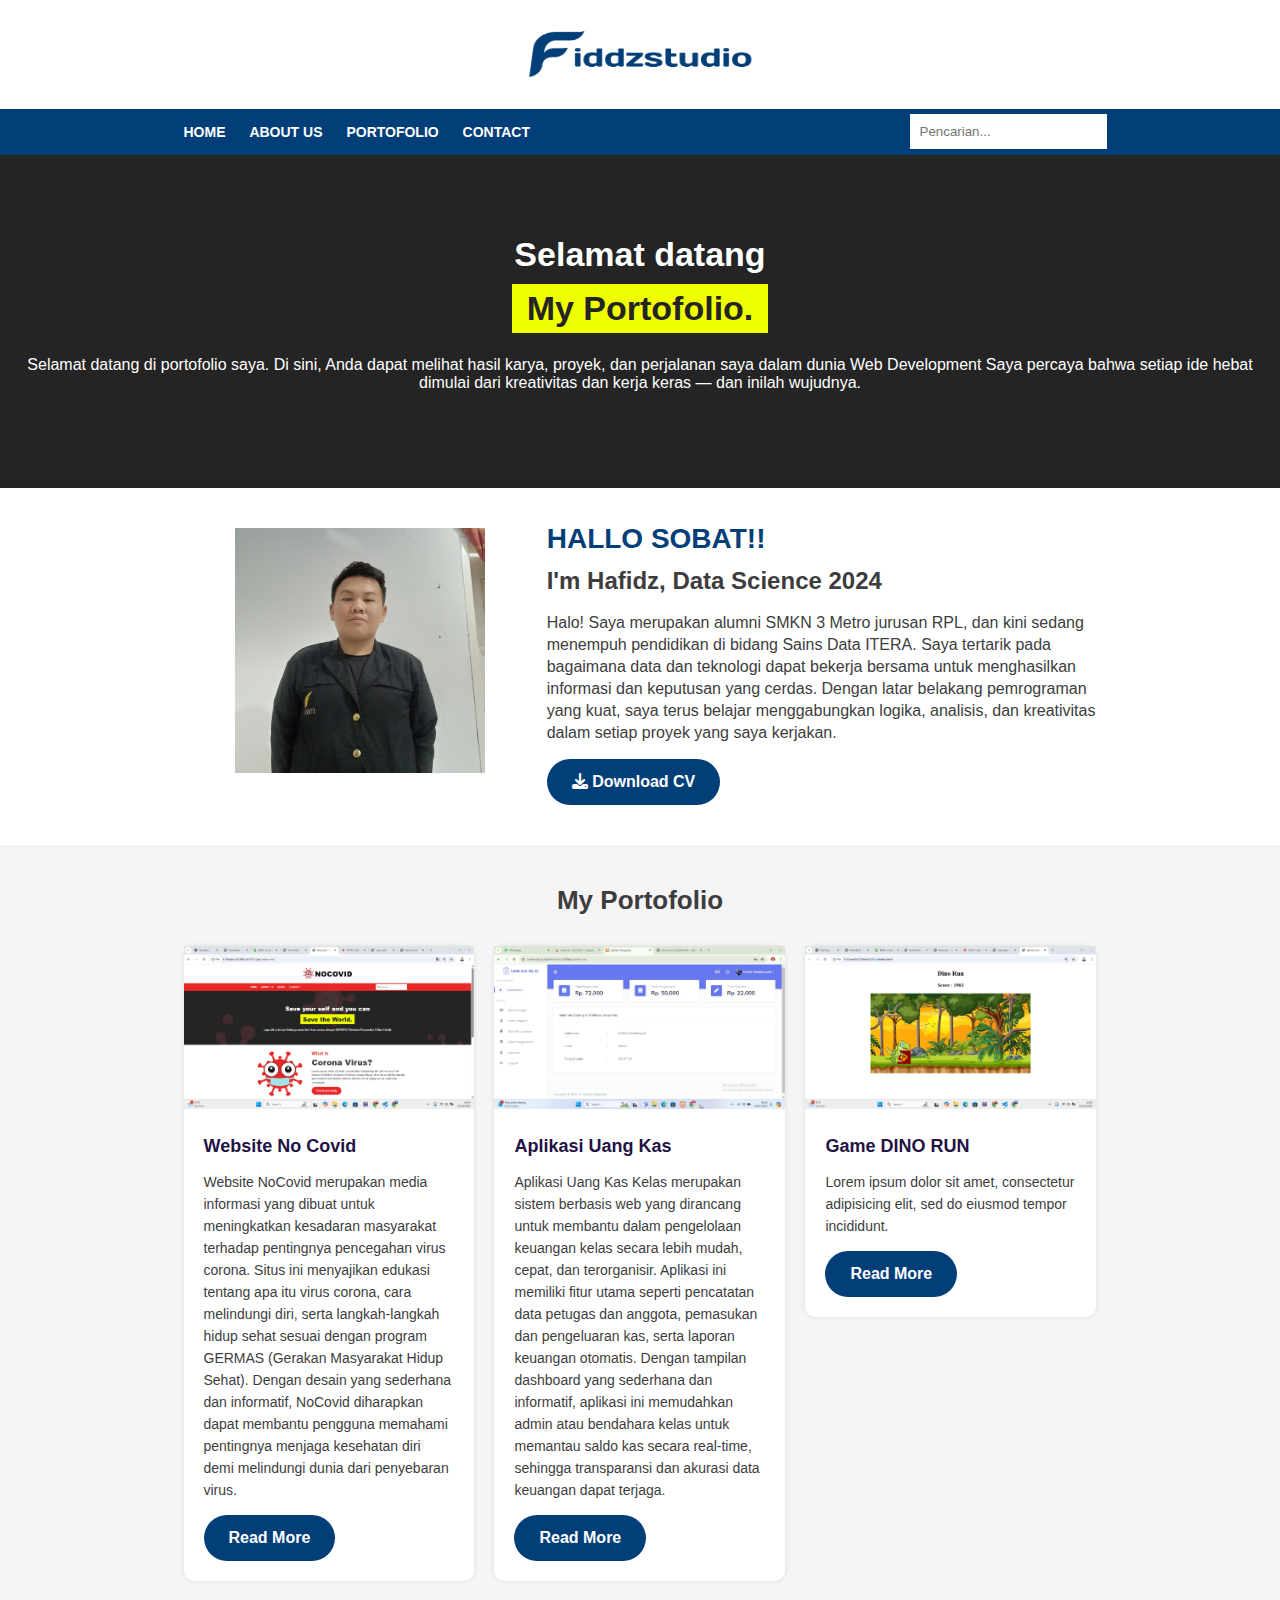
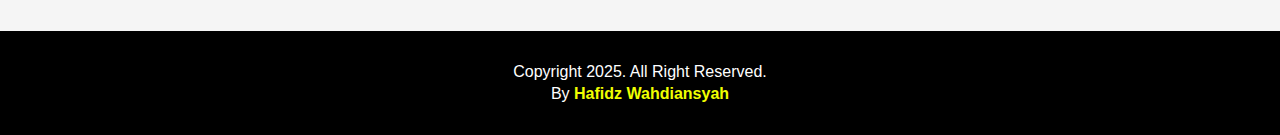
<file: index.html>
<!DOCTYPE html>
<html>
<head>
	<title>Portofolio - Hafidz</title>
	<link rel="stylesheet" type="text/css" href="css/style.css">
    <meta name="viewport" content="width=device-width, initial-scale=1.0">
    <link rel="stylesheet" href="https://cdnjs.cloudflare.com/ajax/libs/font-awesome/6.5.0/css/all.min.css">

</head>
<body>

    <div class="header">
        <a href="index.html">
            <img src="images/logo_fidz.png" width="350" height="60">
        </a>
    </div>

    <div class="menu">
        <div class="container">
            <div class="menu-left">
                <a href="index.html">Home</a>
                <a href="about.html">About Us</a>
                <a href="portofolio.html">Portofolio</a>
                <a href="contact.html">Contact</a>
            </div>
            <div class="search">
                <form>
                    <input type="text" placeholder="Pencarian..." class="search">
                </form>
            </div>

            <div class="clear"></div>
        </div>
    </div>
    
    <section class="banner">
        <h1>Selamat datang<br><span>My Portofolio.</span></h1>
       <p class="text"> Selamat datang di portofolio saya.
Di sini, Anda dapat melihat hasil karya, proyek, dan perjalanan saya dalam dunia Web Development
Saya percaya bahwa setiap ide hebat dimulai dari kreativitas dan kerja keras — dan inilah wujudnya.</p>
    </section>
    <section class="welcome">
        <div class="container">

            <div class="welcome-left">
                <img src="images/myfoto.jpeg" alt="foto" width="250" height="245">
            </div>
            <div class="welcome-right">
                <h3>HALLO SOBAT!!</h3>
                <h2>I'm Hafidz, Data Science 2024</h2>
                <div class="text">
					Halo! Saya merupakan alumni SMKN 3 Metro jurusan RPL, dan kini sedang menempuh pendidikan di bidang Sains Data ITERA.
Saya tertarik pada bagaimana data dan teknologi dapat bekerja bersama untuk menghasilkan informasi dan keputusan yang cerdas.
Dengan latar belakang pemrograman yang kuat, saya terus belajar menggabungkan logika, analisis, dan kreativitas dalam setiap proyek yang saya kerjakan.
                </div>
              <a href="https://drive.google.com/file/d/1ofi2oFZ5A5qabC7pAqxbou5q7z1-WEpl/view?usp=drivesdk" class="button"><i class="fa fa-download"></i> Download CV</a>
            </div>

            <div class="clear"></div>
        </div>
    </section>
    <section class="bg-gray">
        <div class="container">
            <h2 class="title">My Portofolio</h2>
            <div class="list-news">
                <div class="news-item">
                    <div class="in-news">
                        <img src="images/webnocovid.png" alt="port1">
                        <div class="news-text">
                            <a href="#" class="title-news">Website No Covid</a>
                            <p>
                            Website NoCovid merupakan media informasi yang dibuat untuk meningkatkan kesadaran masyarakat terhadap pentingnya pencegahan virus corona.
Situs ini menyajikan edukasi tentang apa itu virus corona, cara melindungi diri, serta langkah-langkah hidup sehat sesuai dengan program GERMAS (Gerakan Masyarakat Hidup Sehat).
Dengan desain yang sederhana dan informatif, NoCovid diharapkan dapat membantu pengguna memahami pentingnya menjaga kesehatan diri demi melindungi dunia dari penyebaran virus.
                            </p>
                            <a href="#" class="button">Read More</a>
                        </div>
                    </div>
                </div>
                <div class="news-item">
                    <div class="in-news">
                        <img src="images/uangkas.jpeg" alt="port 2">
                        <div class="news-text">
                            <a href="#" class="title-news">Aplikasi Uang Kas</a>
                            <p>
                                Aplikasi Uang Kas Kelas merupakan sistem berbasis web yang dirancang untuk membantu dalam pengelolaan keuangan kelas secara lebih mudah, cepat, dan terorganisir.
Aplikasi ini memiliki fitur utama seperti pencatatan data petugas dan anggota, pemasukan dan pengeluaran kas, serta laporan keuangan otomatis.
Dengan tampilan dashboard yang sederhana dan informatif, aplikasi ini memudahkan admin atau bendahara kelas untuk memantau saldo kas secara real-time, sehingga transparansi dan akurasi data keuangan dapat terjaga.
                            </p>
                            <a href="#" class="button">Read More</a>
                        </div>
                    </div>
                </div>
                <div class="news-item">
                    <div class="in-news">
                        <img src="images/dinorun.png" alt="porto 3">
                        <div class="news-text">
                            <a href="#" class="title-news">Game DINO RUN</a>
                            <p>
                                Lorem ipsum dolor sit amet, consectetur adipisicing elit, sed do eiusmod tempor incididunt.
                            </p>
                            <a href="#" class="button">Read More</a>
                        </div>
                    </div>
                </div>
                <div class="clear"></div>
            </div>
        </div>
    </section>
    <div class="footer">
        Copyright 2025. All Right Reserved.<br>
        By <a href="index.html">Hafidz Wahdiansyah</a>
    </div>
</body>

</html>
</file>
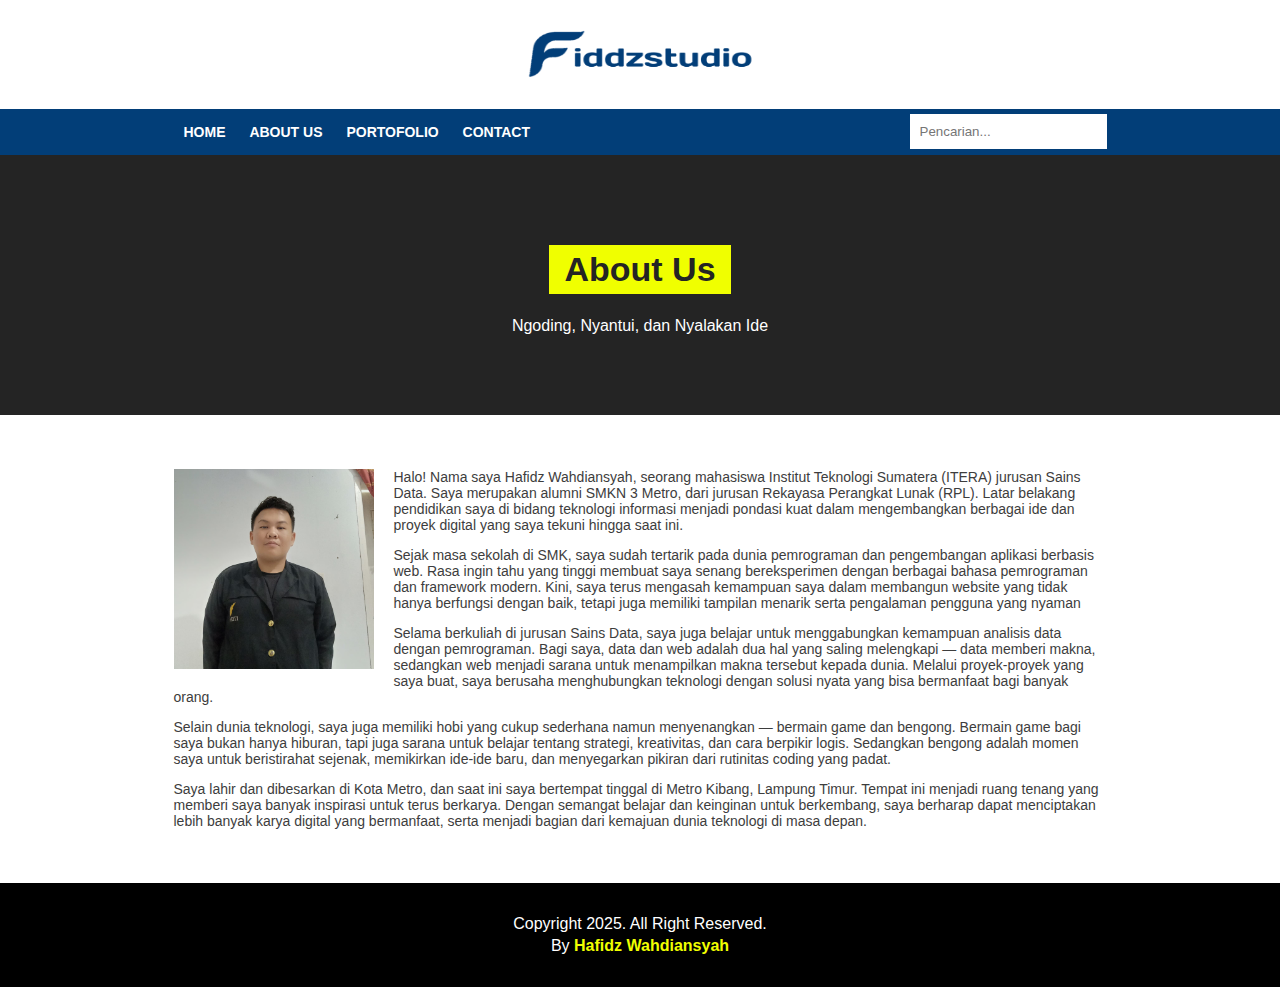
<file: about.html>
<!DOCTYPE html>
<html>
<head>
	<title>Portofolio - Hafidz</title>
	<link rel="stylesheet" type="text/css" href="css/style.css">
    <meta name="viewport" content="width=device-width, initial-scale=1.0">
</head>
<body>

    <div class="header">
        <a href="index.html">
         <img src="images/logo_fidz.png" width="350" height="60">

        </a>
    </div>

    <div class="menu">
        <div class="container">
            <div class="menu-left">
                <a href="index.html">Home</a>
                <a href="about.html">About Us</a>
                <a href="portofolio.html">Portofolio</a>
                <a href="contact.html">Contact</a>
            </div>
            <div class="search">
                <form>
                    <input type="text" placeholder="Pencarian..." class="search">
                </form>
            </div>

            <div class="clear"></div>
        </div>
    </div>

    <section class="banner">
        <h1><span>About Us</span></h1>
        Ngoding, Nyantui, dan Nyalakan Ide
    </section>
    <section class="welcome">
        <div class="container">

            <img src="images/myfoto.jpeg" alt="virus red" width="200" class="img-about" align="left">
            <p>
               Halo! Nama saya Hafidz Wahdiansyah, seorang mahasiswa Institut Teknologi Sumatera (ITERA) jurusan Sains Data. Saya merupakan alumni SMKN 3 Metro, dari jurusan Rekayasa Perangkat Lunak (RPL). Latar belakang pendidikan saya di bidang teknologi informasi menjadi pondasi kuat dalam mengembangkan berbagai ide dan proyek digital yang saya tekuni hingga saat ini. 
            </p>
            <p>
             Sejak masa sekolah di SMK, saya sudah tertarik pada dunia pemrograman dan pengembangan aplikasi berbasis web. Rasa ingin tahu yang tinggi membuat saya senang bereksperimen dengan berbagai bahasa pemrograman dan framework modern. Kini, saya terus mengasah kemampuan saya dalam membangun website yang tidak hanya berfungsi dengan baik, tetapi juga memiliki tampilan menarik serta pengalaman pengguna yang nyaman   
            </p>
            <p>
               Selama berkuliah di jurusan Sains Data, saya juga belajar untuk menggabungkan kemampuan analisis data dengan pemrograman. Bagi saya, data dan web adalah dua hal yang saling melengkapi — data memberi makna, sedangkan web menjadi sarana untuk menampilkan makna tersebut kepada dunia. Melalui proyek-proyek yang saya buat, saya berusaha menghubungkan teknologi dengan solusi nyata yang bisa bermanfaat bagi banyak orang.
            </p>
            <p>
               Selain dunia teknologi, saya juga memiliki hobi yang cukup sederhana namun menyenangkan — bermain game dan bengong. Bermain game bagi saya bukan hanya hiburan, tapi juga sarana untuk belajar tentang strategi, kreativitas, dan cara berpikir logis. Sedangkan bengong adalah momen saya untuk beristirahat sejenak, memikirkan ide-ide baru, dan menyegarkan pikiran dari rutinitas coding yang padat. 
            </p>
            <p>
                Saya lahir dan dibesarkan di Kota Metro, dan saat ini saya bertempat tinggal di Metro Kibang, Lampung Timur. Tempat ini menjadi ruang tenang yang memberi saya banyak inspirasi untuk terus berkarya. Dengan semangat belajar dan keinginan untuk berkembang, saya berharap dapat menciptakan lebih banyak karya digital yang bermanfaat, serta menjadi bagian dari kemajuan dunia teknologi di masa depan.
            </p>

            <div class="clear"></div>
        </div>
    </section>
    
    <div class="footer">
        Copyright 2025. All Right Reserved.<br>
        By <a href="index.html">Hafidz Wahdiansyah</a>
    </div>
</body>

</html>
</file>
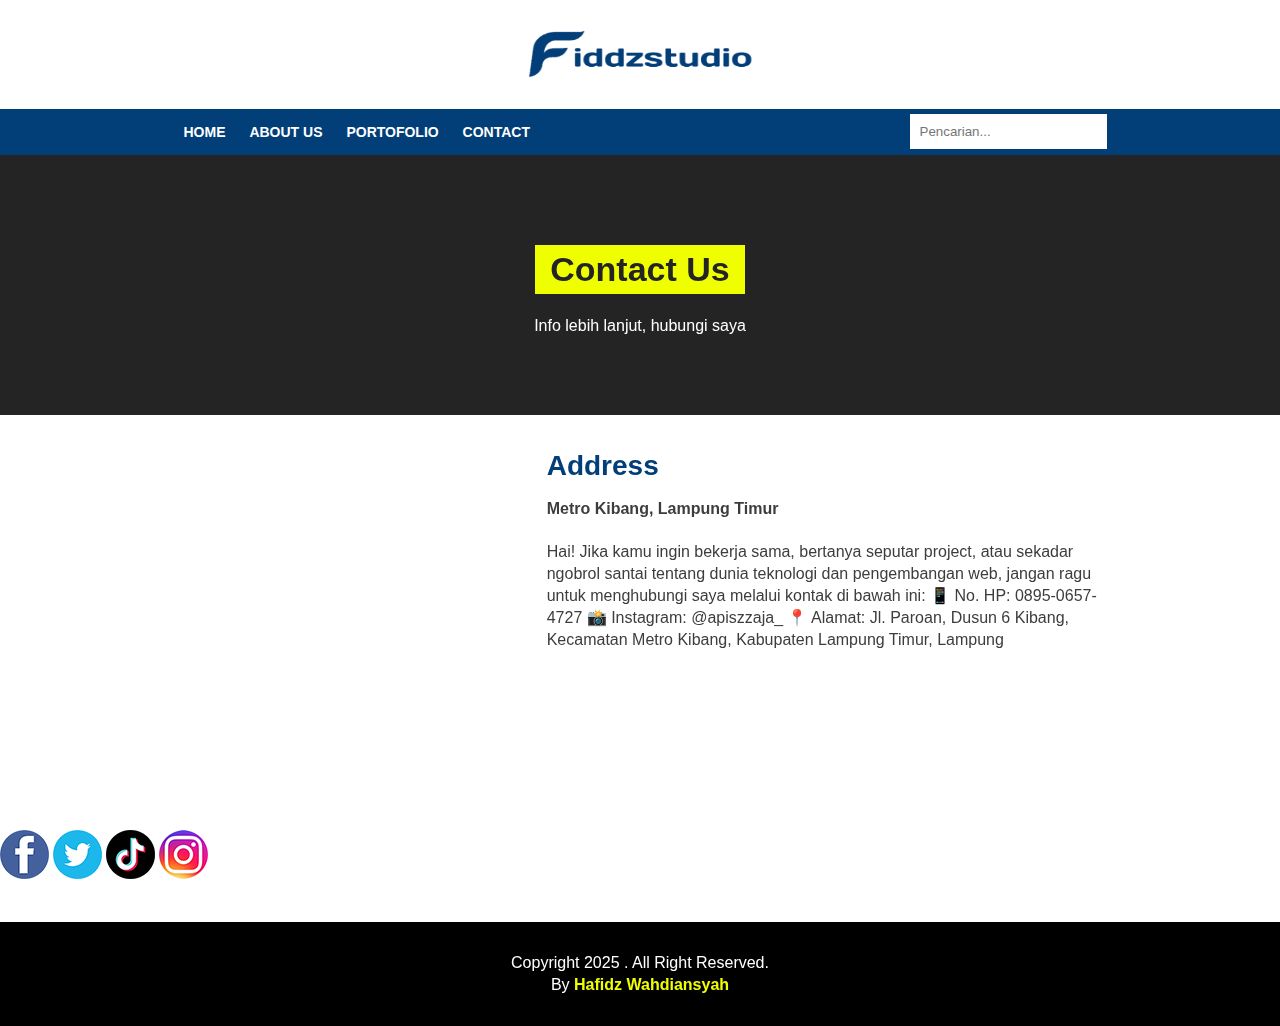
<file: contact.html>
<!DOCTYPE html>
<html>
<head>
	<title>Portofolio - Hafidz</title>
    <link rel="stylesheet" type="text/css" href="css/style.css">
    <meta name="viewport" content="width=device-width, initial-scale=1.0">
</head>
<body>

    <div class="header">
        <a href="index.html">
            <img src="images/logo_fidz.png" width="350" height="60">

        </a>
    </div>

    <div class="menu">
        <div class="container">
            <div class="menu-left">
                <a href="index.html">Home</a>
                <a href="about.html">About Us</a>
                <a href="portofolio.html">Portofolio</a>
                <a href="contact.html">Contact</a>
            </div>
            <div class="search">
                <form>
                    <input type="text" placeholder="Pencarian..." class="search">
                </form>
            </div>

            <div class="clear"></div>
        </div>
    </div>
    <section class="banner">
        <h1><span>Contact Us</span></h1>
        Info lebih lanjut, hubungi saya
    </section>
    <section class="welcome">
                <div class="container">

            <div class="welcome-left">
<iframe src="https://www.google.com/maps/embed?pb=!1m17!1m12!1m3!1d3973.354261151421!2d105.32444707498261!3d-5.206896994770765!2m3!1f0!2f0!3f0!3m2!1i1024!2i768!4f13.1!3m2!1m1!2zNcKwMTInMjQuOCJTIDEwNcKwMTknMzcuMyJF!5e0!3m2!1sen!2sid!4v1761225911883!5m2!1sen!2sid" width="340" height="340" style="border:0;" allowfullscreen="" loading="lazy" referrerpolicy="no-referrer-when-downgrade"></iframe>
            </div>
            <div class="welcome-right">
                <h3>Address</h3>
                <h4>Metro Kibang, Lampung Timur</h4>
                <div class="text">
                   Hai! Jika kamu ingin bekerja sama, bertanya seputar project, atau sekadar ngobrol santai tentang dunia teknologi dan pengembangan web, jangan ragu untuk menghubungi saya melalui kontak di bawah ini:

📱 No. HP: 0895-0657-4727
📸 Instagram: @apiszzaja_
📍 Alamat: Jl. Paroan, Dusun 6 Kibang, Kecamatan Metro Kibang, Kabupaten Lampung Timur, Lampung
                </div>
            </div>

            <div class="clear"></div>
        </div>


<br>
<br>

            <div class="list-social">
                <a href="http://facebook.com"><img src="images/icon_facebook.png" alt="facebook"></a>
                <a href="http://twitter.com"><img src="images/icon_twitter.png" alt="twitter"></a>
                <a href="http://tiktok.com"><img src="images/icon_tiktok.png" alt="tiktok"></a>
                <a href="https://www.instagram.com/apiszzaja_?igsh=MWRwdWpiNDN1ZHBibg=="><img src="images/icon_instagram.png" alt="instagram"></a>
            </div>

            <div class="clear"></div>
        </div>
    </section>
    
    <div class="footer">
        Copyright 2025  . All Right Reserved.<br>
        By <a href="index.html">Hafidz Wahdiansyah</a>
    </div>
</body>

</html>
</file>
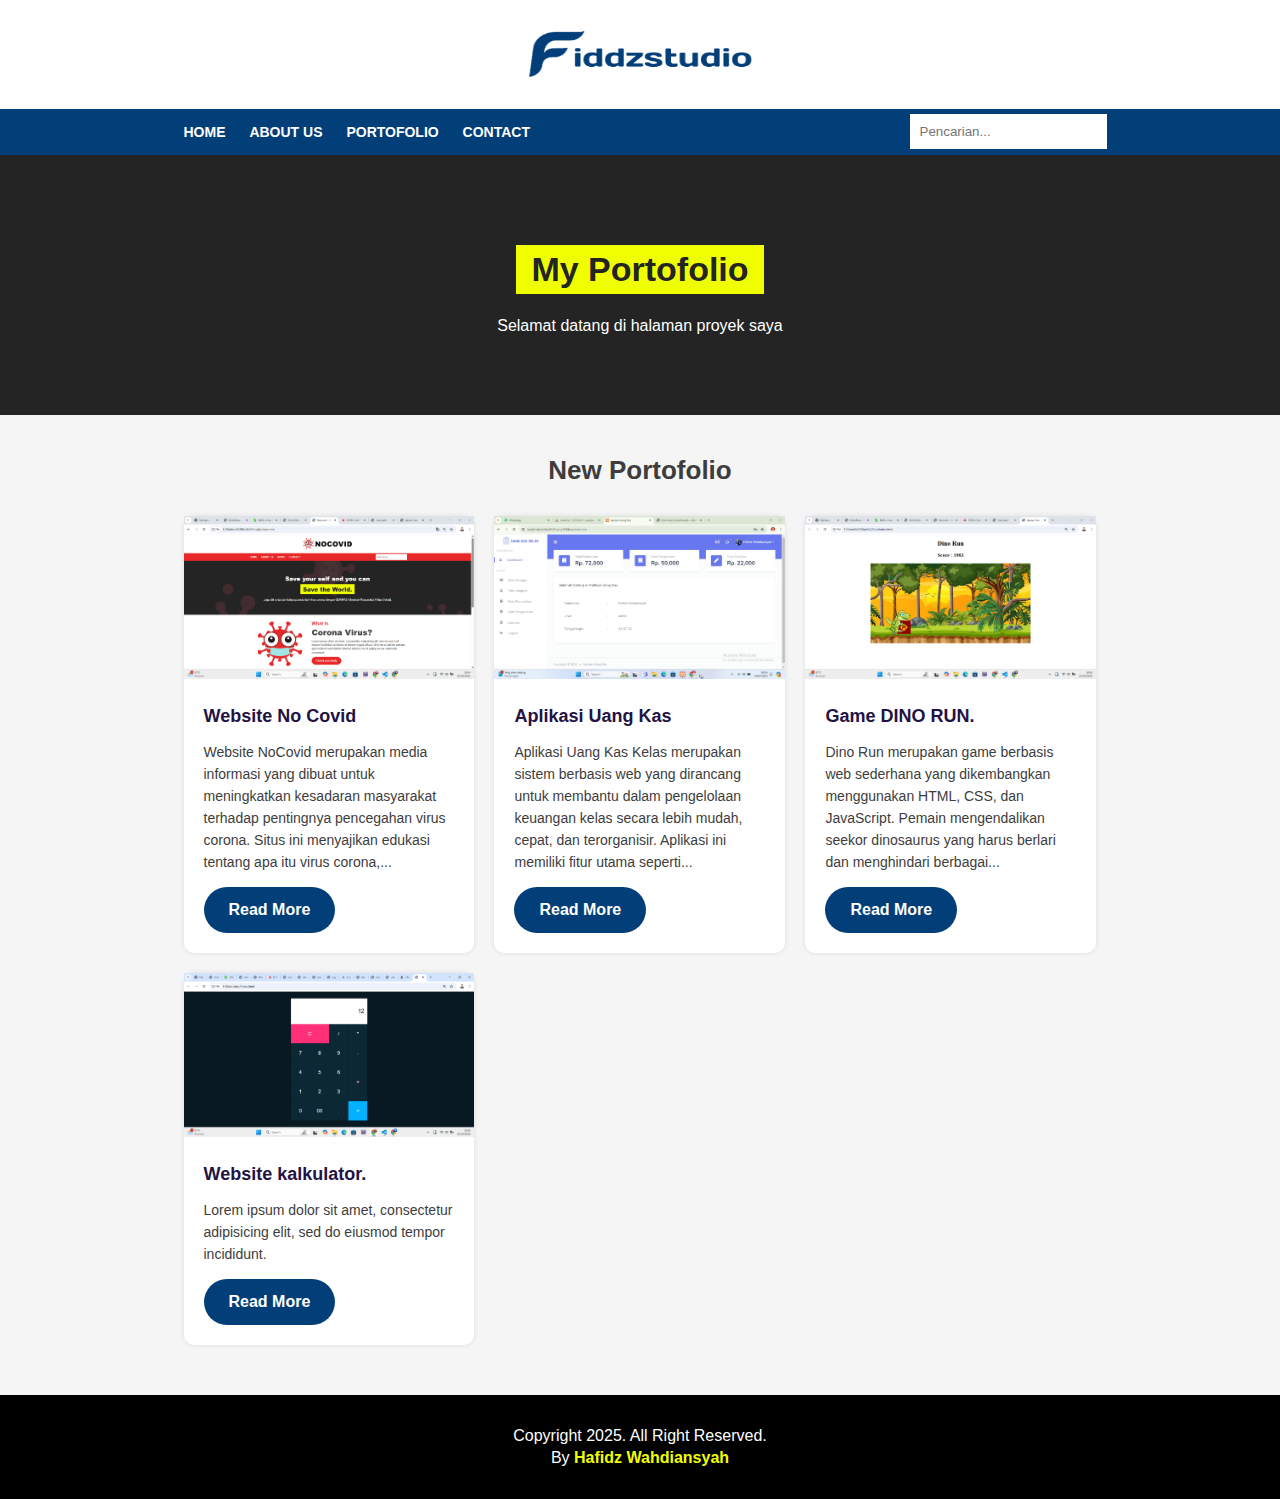
<file: portofolio.html>
<!DOCTYPE html>
<html>
<head>
	<title>Portofolio - Hafidz</title>
	<link rel="stylesheet" type="text/css" href="css/style.css">
    <meta name="viewport" content="width=device-width, initial-scale=1.0">
</head>
<body>

    <div class="header">
        <a href="index.html">
            <img src="images/logo_fidz.png" width="350" height="60">

        </a>
    </div>

    <div class="menu">
        <div class="container">
            <div class="menu-left">
                <a href="index.html">Home</a>
                <a href="about.html">About Us</a>
                <a href="portofolio.html">Portofolio</a>
                <a href="contact.html">Contact</a>
            </div>
            <div class="search">
                <form>
                    <input type="text" placeholder="Pencarian..." class="search">
                </form>
            </div>

            <div class="clear"></div>
        </div>
    </div>

    <section class="banner">
        <h1><span>My Portofolio</span></h1>
      Selamat datang di halaman proyek saya
    </section>
    <section class="bg-gray">
        <div class="container">
            <h2 class="title">New Portofolio</h2>
            <div class="list-news">
                <div class="news-item">
                    <div class="in-news">
                        <img src="images/webnocovid.png" alt="port1">
                        <div class="news-text">
                            <a href="port1.html" class="title-news">Website No Covid</a>
                            <p>
                                                            Website NoCovid merupakan media informasi yang dibuat untuk meningkatkan kesadaran masyarakat terhadap pentingnya pencegahan virus corona.
Situs ini menyajikan edukasi tentang apa itu virus corona,... 
                            </p>
                            <a href="port1.html" class="button">Read More</a>
                        </div>
                    </div>
                </div>
                <div class="news-item">
                    <div class="in-news">
                        <img src="images/uangkas.jpeg" alt="port 2">
                        <div class="news-text">
                            <a href="port2.html" class="title-news">Aplikasi Uang Kas</a>
                            <p>
                                                              Aplikasi Uang Kas Kelas merupakan sistem berbasis web yang dirancang untuk membantu dalam pengelolaan keuangan kelas secara lebih mudah, cepat, dan terorganisir.
Aplikasi ini memiliki fitur utama seperti...  
                            </p>
                            <a href="port2.html" class="button">Read More</a>
                        </div>
                    </div>
                </div>
                <div class="news-item">
                    <div class="in-news">
                        <img src="images/dinorun.png" alt="port 3">
                        <div class="news-text">
                            <a href="port.html" class="title-news">Game DINO RUN.</a>
                            <p>
                                                              Dino Run merupakan game berbasis web sederhana yang dikembangkan menggunakan HTML, CSS, dan JavaScript.
Pemain mengendalikan seekor dinosaurus yang harus berlari dan menghindari berbagai...
                            </p>
                            <a href="news3.html" class="button">Read More</a>
                        </div>
                    </div>
                </div>
                <div class="news-item">
                    <div class="in-news">
                        <img src="images/kalkulator.png" alt="port 4">
                        <div class="news-text">
                            <a href="port4.html" class="title-news">Website kalkulator.</a>
                            <p>
                                Lorem ipsum dolor sit amet, consectetur adipisicing elit, sed do eiusmod tempor incididunt.
                            </p>
                            <a href="news1.html" class="button">Read More</a>
                        </div>
                    </div>
                </div>
   
                <div class="clear"></div>
            </div>
        </div>
    </section>
    <div class="footer">
        Copyright 2025. All Right Reserved.<br>
        By <a href="index.html">Hafidz Wahdiansyah</a>
    </div>
</body>

</html>
</file>
<file: css/style.css>
body{
    font-family: Arial;
    font-size: 14px;
    margin: 0;
    color: #3d3d3d;
}
.container {
    width: 933px;
    margin: 0 auto;
}
.clear {
    float: none;
    clear: both;
}
.header {
    text-align: center;
    padding: 23px 0;
}
.menu{
    background: #023E78;
    padding: 5px 0;
}
.menu-left{
    float: left;
}
.search{
    float: right;
}
.menu-left a {
    display: inline-block;
    padding: 10px;
    color: #FFFFFF;
    text-transform: uppercase;
    text-decoration: none;
    font-weight: bold;
    transition: 0.3s;
}
.menu-left a:hover {
    color: #f0ff00;
    background: #000;
}

.search input {
    border: none;
    background: #FFFFFF;
    padding: 10px;
    font-family: Arial;
}
section {
    padding: 40px 0;
}
.banner {
    text-align: center;
    background: url("");
    background-size: cover;
    background-color: #242424;
    padding: 80px 20px;
    font-size: 16px;
    color: #FFFFFF;
}
.banner h1 {
    margin-top: 0;
    font-size: 34px;
    font-weight: 900;
}
.banner h1 span {
    display: inline-block;
    background-color: #f0ff00;
    color: #242424;
    padding: 5px 15px;
    margin-top: 10px;
}
.welcome-left {
    float: left;
    width: 40%;
    text-align: center;
}
.welcome-right{
    float: left;
    width: 60%;
    font-size: 16px;
    line-height: 22px;
}
.welcome-right h3 {
    color: #023E78;
    font-size: 28px;
    margin: 0;
    padding: 0;
}
.welcome-right h1 {
    font-size: 46px;
    font-weight: 900;
    margin: 30px 0;
    padding: 0;
}
.welcome-right .text{
    margin-bottom: 15px;
}
.button {
    background-color: #023E78;
    color: #FFFFFF;
    text-decoration: none;
    padding: 12px 25px;
    font-size: 16px;
    font-weight: bold;
    border-radius: 30px;
    display: inline-block;
    transition: 0.3s;
}
.button:hover {
    background-color: #242424;
    color: #f0ff00;
    transform: rotate(-5deg);
}
.bg-gray {
    background-color: #f5f5f5;
}
.title {
    text-align: center;
    font-size: 26px;
    font-weight: 900;
    margin: 0 0 20px;
}
.news-item {
    float: left;
    width: 33.33%;
    line-height: 22px;
}
.news-item .in-news {
    margin: 10px;
    background-color: #FFFFFF;
    border-radius: 10px;
    box-shadow: 0 0 5px rgba(0,0,0,0.1);
}
.news-item .in-news img {
    width: 100%;
}
.news-item .in-news .news-text{
    padding: 20px;
}
.news-item .in-news .title-news{
    display: block;
    text-decoration: none;
    font-size: 18px;
    color: #231345;
    font-weight: bold;
}
.footer {
    background:url("");
    background-size: cover;
    background-color: #000000;
    text-align: center;
    color: #FFFFFF;
    font-size: 16px;
    line-height: 22px;
    padding: 30px 0;
}
.footer a {
    color: #f0ff00;
    font-weight: bold;
    text-decoration: none;
}

.img-about {
    margin: 0 20px 10px 0;
}
img {
    transition: 0.3s;
}
img:hover {
    transform: scale(1.2) rotate(10deg);
}

@media screen and (max-width: 950px) {
    .container {
        width: auto;
        padding: 0 20px;
    }
}

@media screen and (max-width: 790px) {
    .menu-left,
    .search,
    .welcome-left,
    .welcome-right {
        float: none;
        width: auto;
        padding: 0 20px;
        text-align: center;
    }
    .news-item {
        float: none;
        margin: 10px 0;
        width: auto;
    }
}
</file>
